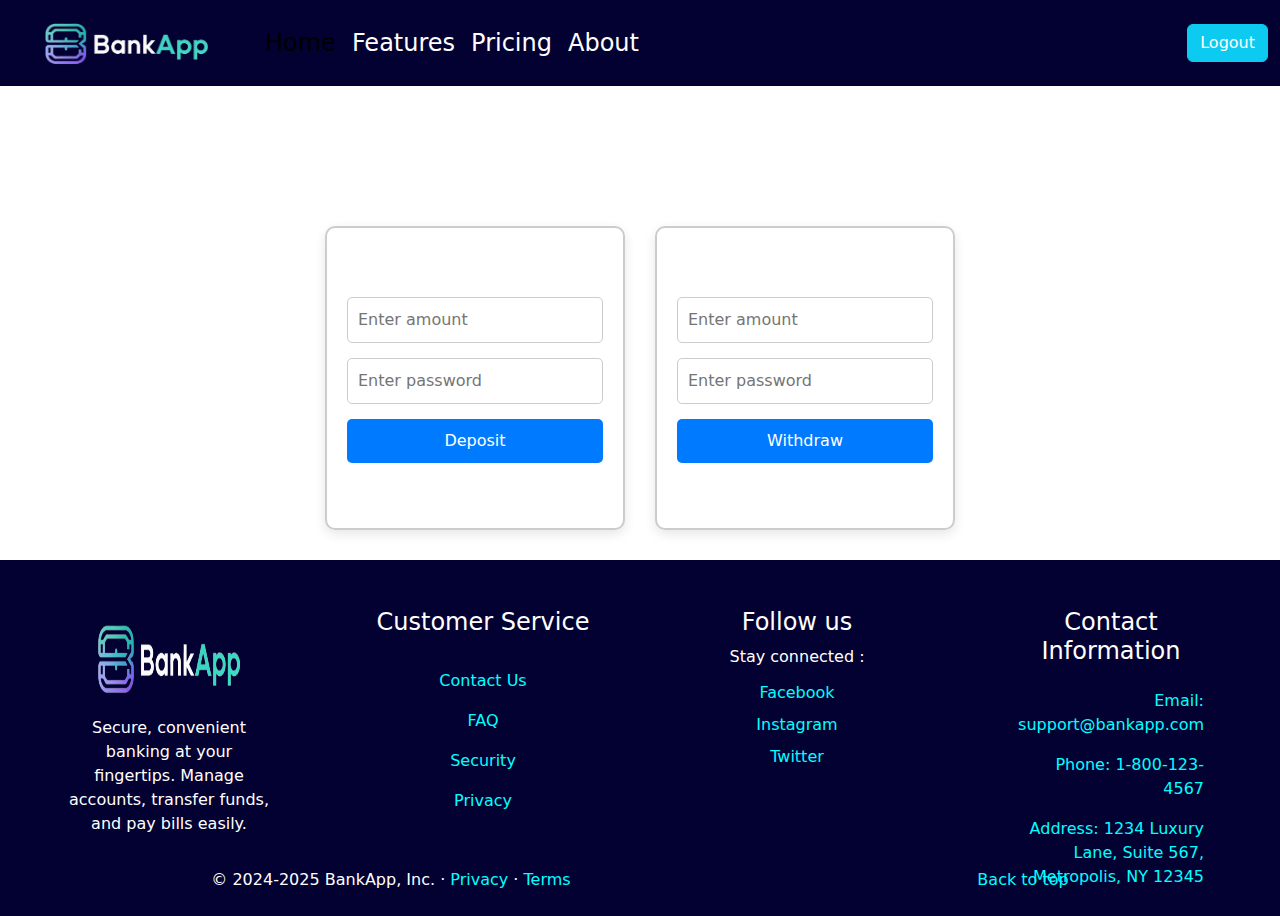
<file: home.html>
<!DOCTYPE html>
<html lang="en">

<head>
    <meta charset="UTF-8">
    <meta name="viewport" content="width=device-width, initial-scale=1.0">
    <title>BankApp -Home</title>
    <!-- css -->
    <link rel="stylesheet" href="./home.css">
    <!-- js -->
    <script src="./home.js"></script>
    <!-- bootstrap -->
    <link href="https://cdn.jsdelivr.net/npm/bootstrap@5.3.3/dist/css/bootstrap.min.css" rel="stylesheet"
        integrity="sha384-QWTKZyjpPEjISv5WaRU9OFeRpok6YctnYmDr5pNlyT2bRjXh0JMhjY6hW+ALEwIH" crossorigin="anonymous">
    <!-- fontawesome -->
    <link rel="stylesheet" href="https://cdnjs.cloudflare.com/ajax/libs/font-awesome/6.6.0/css/all.min.css"
        integrity="sha512-Kc323vGBEqzTmouAECnVceyQqyqdsSiqLQISBL29aUW4U/M7pSPA/gEUZQqv1cwx4OnYxTxve5UMg5GT6L4JJg=="
        crossorigin="anonymous" referrerpolicy="no-referrer" />

    <!-- g fonts -->
    <link rel="preconnect" href="https://fonts.googleapis.com">
    <link rel="preconnect" href="https://fonts.gstatic.com" crossorigin>
    <link href="https://fonts.googleapis.com/css2?family=Fredoka:wght@300..700&display=swap" rel="stylesheet">
</head>

<body>
    <!--navbar  -->
    <nav style="background-color: #030131;" class="navbar navbar-expand-lg">
        <div class="container-fluid">
            <a class="navbar-brand">
                <img src="./QrtHOkFtTmyv7U3LxfkyQQ-removebg-preview.png" alt="" height="60px">
            </a>
            <button class="navbar-toggler" type="button" data-bs-toggle="collapse" data-bs-target="#navbarNav"
                aria-controls="navbarNav" aria-expanded="false" aria-label="Toggle navigation">
                <span class="navbar-toggler-icon"></span>
            </button>
            <div class="collapse navbar-collapse" id="navbarNav">
                <ul class="navbar-nav">
                    <li class="nav-item">
                        <a class="nav-link active" aria-current="page" href="#">Home</a>
                    </li>
                    <li class="nav-item">
                        <a class="nav-link" href="#">Features</a>
                    </li>
                    <li class="nav-item">
                        <a class="nav-link" href="#">Pricing</a>
                    </li>
                    <li class="nav-item">
                        <a class="nav-link" href="#">About</a>
                    </li>
                </ul>
            </div>
            <div class="float-end">
                <button onclick="logout()" style="color: white;" class="btn btn-info" type="submit">Logout</button>
            </div>
        </div>
        </div>
    </nav>
    <!-- main -->
    <!-- Main Section -->
    <div class="main-section">
        <h2 id="welcome">Welcome, User</h2>
        <h3>Online Banking Service</h3>

        <!-- Transaction Boxes -->
        <div class="transaction-container">

            <!-- Deposit Box -->
            <div class="box">
                <h4>Deposit</h4>
                <form id="depositform">
                    <input type="number" name="deposit-amount" placeholder="Enter amount" id="depAmount" required>
                    <input type="password" name="password" placeholder="Enter password" id="dpass" required>
                    <button onclick="deposit(event)" type="submit">Deposit</button>
                </form>
                <div class="result" id="depositresult"></div>
            </div>

            <!-- Withdraw Box -->
            <div class="box">
                <h4>Withdraw</h4>
                <form id="withdrawform">
                    <input type="number" name="withdraw-amount" placeholder="Enter amount" id="wAmount" required>
                    <input type="password" name="password" placeholder="Enter password" id="wpass" required>
                    <button onclick="withdraw(event)" type="submit">Withdraw</button>
                </form>
                <div class="result" id="withdrawresult"></div>
            </div>

        </div>
    </div>
    <!-- footer -->
    <footer>
        <div style="background-color: #030131;"
            class="container-fluid d-flex justify-content-between  text-center text-white">
            <div class="col p-5" style="width: 300px; height: 300px; color: aqua;">
                <img width="200px" height="100px" src="./QrtHOkFtTmyv7U3LxfkyQQ-removebg-preview.png" alt="">
                <p class="text-white text-center p-2">Secure, convenient banking at your fingertips. Manage accounts,
                    transfer funds, and pay bills easily.</p>
            </div>
            <div class="col p-5" style="width: 300px; height: 300px;">
                <h4>Customer Service</h4>
                <ul class="list-unstyled p-3 ">
                    <li class="p-2"><a style="text-decoration: none; color: aqua;" href="#">Contact Us</a></li>
                    <li class="p-2"><a style="text-decoration: none; color: aqua;" href="#">FAQ</a></li>
                    <li class="p-2"><a style="text-decoration: none; color: aqua;" href="#">Security</a></li>
                    <li class="p-2"><a style="text-decoration: none; color: aqua;" href="#">Privacy</a></li>

                </ul>
            </div>
            <div class="col p-5" style="width: 300px; height: 250px;">
                <h4>Follow us</h4>
                <p style="text-align: center; margin: 0;">Stay connected :</p>
                <ul class="list-unstyled p-2 ">
                    <li class="p-1"><a style="text-decoration: none; color: aqua;" href="">Facebook</a></li>
                    <li class="p-1"><a style="text-decoration: none; color: aqua;" href="#">Instagram</a></li>
                    <li class="p-1"><a style="text-decoration: none; color: aqua;" href="#">Twitter</a></li>

                </ul>
            </div>
            <div class="col p-5" style="width: 300px; height: 300px; color: aqua;">
                <h4 style="color: white;">Contact Information</h4>
                <ul class="list-unstyled text-end p-2">
                    <li class="p-2">Email: support@bankapp.com</li>
                    <li class="p-2">Phone: 1-800-123-4567</li>
                    <li class="p-2">Address: 1234 Luxury Lane, Suite 567, Metropolis, NY 12345</li>


                </ul>

            </div>


        </div>
        <div style="background-color: #030131" class="container-fluid d-flex justify-content-around  p-2 text-white">
            <p>© 2024-2025 BankApp, Inc. · <a style="text-decoration: none; color: aqua;" href="#">Privacy</a> · <a
                    style="text-decoration: none; color: aqua;" href="#">Terms</a></p>
            <p><a style="text-decoration: none; color: aqua;" href="#">Back to top</a></p>
        </div>
    </footer>

</body>

</html>
</body>

</html>
</file>
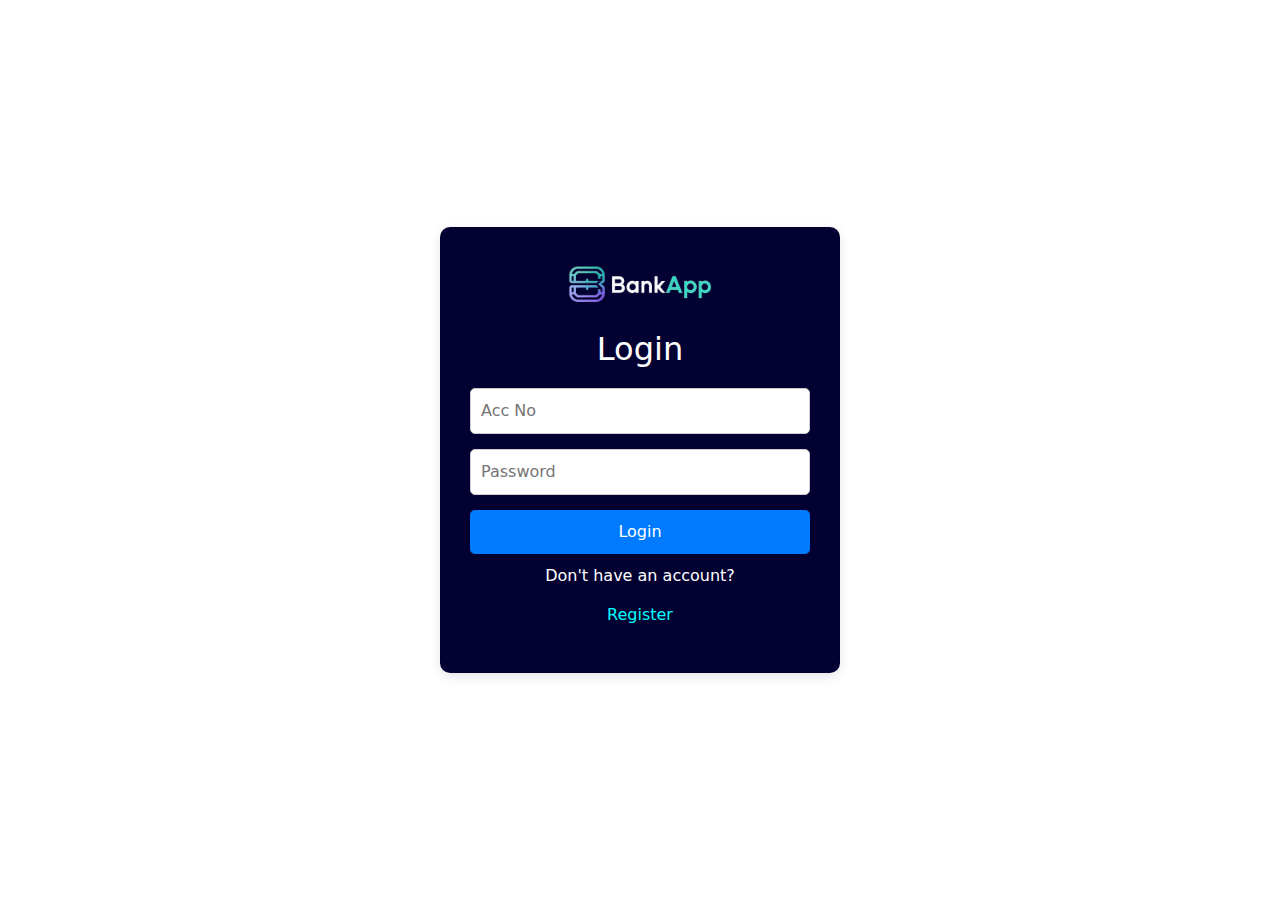
<file: login.html>
<!DOCTYPE html>
<html lang="en">
<head>
    <meta charset="UTF-8">
    <meta name="viewport" content="width=device-width, initial-scale=1.0">
    <title>BankApp -Login</title>
    <!-- css -->
  <link rel="stylesheet" href="./login.css">
  <!-- js -->
  <script src="./login.js"></script>
  <!-- bootstrap -->
  <link href="https://cdn.jsdelivr.net/npm/bootstrap@5.3.3/dist/css/bootstrap.min.css" rel="stylesheet"
    integrity="sha384-QWTKZyjpPEjISv5WaRU9OFeRpok6YctnYmDr5pNlyT2bRjXh0JMhjY6hW+ALEwIH" crossorigin="anonymous">
  <!-- fontawesome -->
  <link rel="stylesheet" href="https://cdnjs.cloudflare.com/ajax/libs/font-awesome/6.6.0/css/all.min.css"
    integrity="sha512-Kc323vGBEqzTmouAECnVceyQqyqdsSiqLQISBL29aUW4U/M7pSPA/gEUZQqv1cwx4OnYxTxve5UMg5GT6L4JJg=="
    crossorigin="anonymous" referrerpolicy="no-referrer" />

    <!-- g fonts -->
    <link rel="preconnect" href="https://fonts.googleapis.com">
    <link rel="preconnect" href="https://fonts.gstatic.com" crossorigin>
    <link href="https://fonts.googleapis.com/css2?family=Fredoka:wght@300..700&display=swap" rel="stylesheet">
    <style>

    </style>
</head>
<body>

    <div class="login-container">
        <!-- Bank Logo -->
        <img src="./QrtHOkFtTmyv7U3LxfkyQQ-removebg-preview.png" alt="BankApp Logo">
        
        <!-- Login Form -->
        <h2>Login</h2>
        <form action="/login" method="POST">
            <input type="number" name="accno" placeholder="Acc No" id="acno" required>
            <input type="password" name="password" placeholder="Password" id="upass" required>
            <button onclick="login(event)" type="submit">Login</button>
        </form>

        <!-- Link to Registration -->
        <p style="color: white; margin-top: 10px;">Don't have an account? <span style="color: aqua;"><a style="color: aqua;" href="./register.html"> Register</a></span> </p>
    </div>

</body>
</html>
</file>
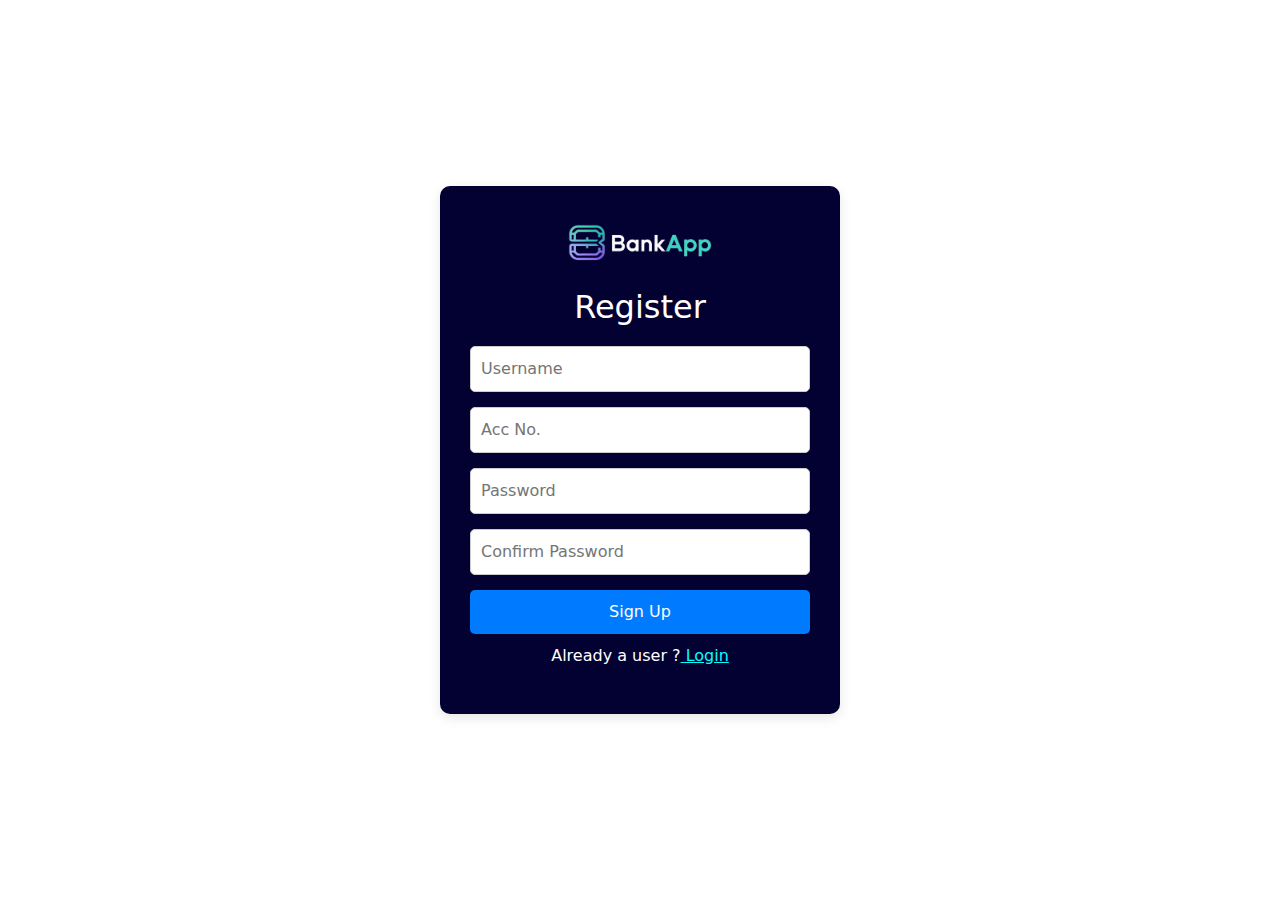
<file: register.html>
<!DOCTYPE html>
<html lang="en">
<head>
    <meta charset="UTF-8">
    <meta name="viewport" content="width=device-width, initial-scale=1.0">
    <title>BankApp -Register</title>
    <!-- css -->
  <link rel="stylesheet" href="./register.css">
  <!-- js -->
  <script src="./register.js"></script>
  <!-- bootstrap -->
  <link href="https://cdn.jsdelivr.net/npm/bootstrap@5.3.3/dist/css/bootstrap.min.css" rel="stylesheet"
    integrity="sha384-QWTKZyjpPEjISv5WaRU9OFeRpok6YctnYmDr5pNlyT2bRjXh0JMhjY6hW+ALEwIH" crossorigin="anonymous">
  <!-- fontawesome -->
  <link rel="stylesheet" href="https://cdnjs.cloudflare.com/ajax/libs/font-awesome/6.6.0/css/all.min.css"
    integrity="sha512-Kc323vGBEqzTmouAECnVceyQqyqdsSiqLQISBL29aUW4U/M7pSPA/gEUZQqv1cwx4OnYxTxve5UMg5GT6L4JJg=="
    crossorigin="anonymous" referrerpolicy="no-referrer" />

    <!-- g fonts -->
    <link rel="preconnect" href="https://fonts.googleapis.com">
    <link rel="preconnect" href="https://fonts.gstatic.com" crossorigin>
    <link href="https://fonts.googleapis.com/css2?family=Fredoka:wght@300..700&display=swap" rel="stylesheet">
</head>
<body>

    <div class="register-container">
        <!-- Bank Logo -->
        <img src="./QrtHOkFtTmyv7U3LxfkyQQ-removebg-preview.png" alt="BankApp Logo">
        
        <!-- Registration Form -->
        <h2>Register</h2>
        <form id="form">
            <input type="text" name="username" placeholder="Username" id="uname" required>
            <input type="number" name="accno" placeholder="Acc No." id="uacno" required>
            <input type="password" name="password" placeholder="Password" id="upass" required>
            <input type="password" name="confirm_password" placeholder="Confirm Password" required>
            <button onclick="signUp(event)" type="submit">Sign Up</button>
        </form>
        <p style="color: white; margin-top: 10px;">Already a user ?<span style="color: aqua;"><a style="color: aqua;" href="./login.html"> Login</a></span> </p>
    </div>


</body>
</html>
</file>
<file: home.css>
.navbar a{
    color: white;
    font-size: x-large;
}
.navbar a:hover{
    color: aqua;
}
/* Main section styling */
.main-section {
    padding: 30px;
    text-align: center;
    background-image: url(https://wallpapercave.com/wp/wp6602853.jpg);
    background-repeat: no-repeat;
    background-size: cover;
}

.main-section h2 {
    color: white;
    border: #00ffff;
}

.main-section h3 {
    color: white;
    margin-bottom: 30px;
}

/* Flexbox for deposit/withdraw boxes */
.transaction-container {
    display: flex;
    justify-content: center;
    gap: 30px;
}

.box {
    background-color: transparent;
    border: solid 2px #ccc;
    padding: 20px;
    border-radius: 10px;
    box-shadow: 0px 4px 12px rgba(0, 0, 0, 0.1);
    width: 300px;
}

.box h4 {
    color: white;
    margin-bottom: 20px;
}

.box form {
    display: flex;
    flex-direction: column;
}

.box input {
    margin-bottom: 15px;
    padding: 10px;
    font-size: 16px;
    border: 1px solid #ccc;
    border-radius: 5px;
}

.box button {
    padding: 10px;
    font-size: 16px;
    color: white;
    background-color: #007bff;
    border: none;
    border-radius: 5px;
    cursor: pointer;
}

.box button:hover {
    background-color: #0056b3;
}

.result {
    margin-top: 15px;
    padding: 10px;
    
    border-radius: 5px;
    background-color: transparent;
    min-height: 30px;
    color: white;
    font-weight: bold;
    
}
</file>
<file: login.css>
body {
    margin: 0;
    padding: 0;
    font-family: Arial, sans-serif;
    background-color: #f4f4f9;
    display: flex;
    justify-content: center;
    align-items: center;
    height: 100vh;
}

.login-container {
    background-color:#030131;
    padding: 30px;
    border-radius: 10px;
    box-shadow: 0px 4px 12px rgba(0, 0, 0, 0.1);
    text-align: center;
    width: 100%;
    max-width: 400px;
}

.login-container img {
    width: 200px;
    margin-bottom: 20px;
}

.login-container h2 {
    margin-bottom: 20px;
    color: white;
}

.login-container form {
    display: flex;
    flex-direction: column;
}

.login-container input {
    margin-bottom: 15px;
    padding: 10px;
    font-size: 16px;
    border: 1px solid #ccc;
    border-radius: 5px;
}

.login-container button {
    padding: 10px;
    font-size: 16px;
    color: white;
    background-color: #007bff;
    border: none;
    border-radius: 5px;
    cursor: pointer;
}

.login-container button:hover {
    background-color: #0056b3;
}

.login-container a {
    display: block;
    margin-top: 15px;
    color: #007bff;
    text-decoration: none;
}

.login-container a:hover {
    text-decoration: underline;
}
</file>
<file: register.css>
body {
    margin: 0;
    padding: 0;
    font-family: Arial, sans-serif;
    background-color: #f4f4f9;
    display: flex;
    justify-content: center;
    align-items: center;
    height: 100vh;
}

.register-container {
    background-color:#030131 ;
    padding: 30px;
    border-radius: 10px;
    box-shadow: 0px 4px 12px rgba(0, 0, 0, 0.1);
    text-align: center;
    width: 100%;
    max-width: 400px;
}

.register-container img {
    width: 200px;
    margin-bottom: 20px;
}

.register-container h2 {
    margin-bottom: 20px;
    color: white;
}

.register-container form {
    display: flex;
    flex-direction: column;
}

.register-container input {
    margin-bottom: 15px;
    padding: 10px;
    font-size: 16px;
    border: 1px solid #ccc;
    border-radius: 5px;
}

.register-container button {
    padding: 10px;
    font-size: 16px;
    color: white;
    background-color: #007bff;
    border: none;
    border-radius: 5px;
    cursor: pointer;
}

.register-container button:hover {
    background-color: #0056b3;
}
</file>
